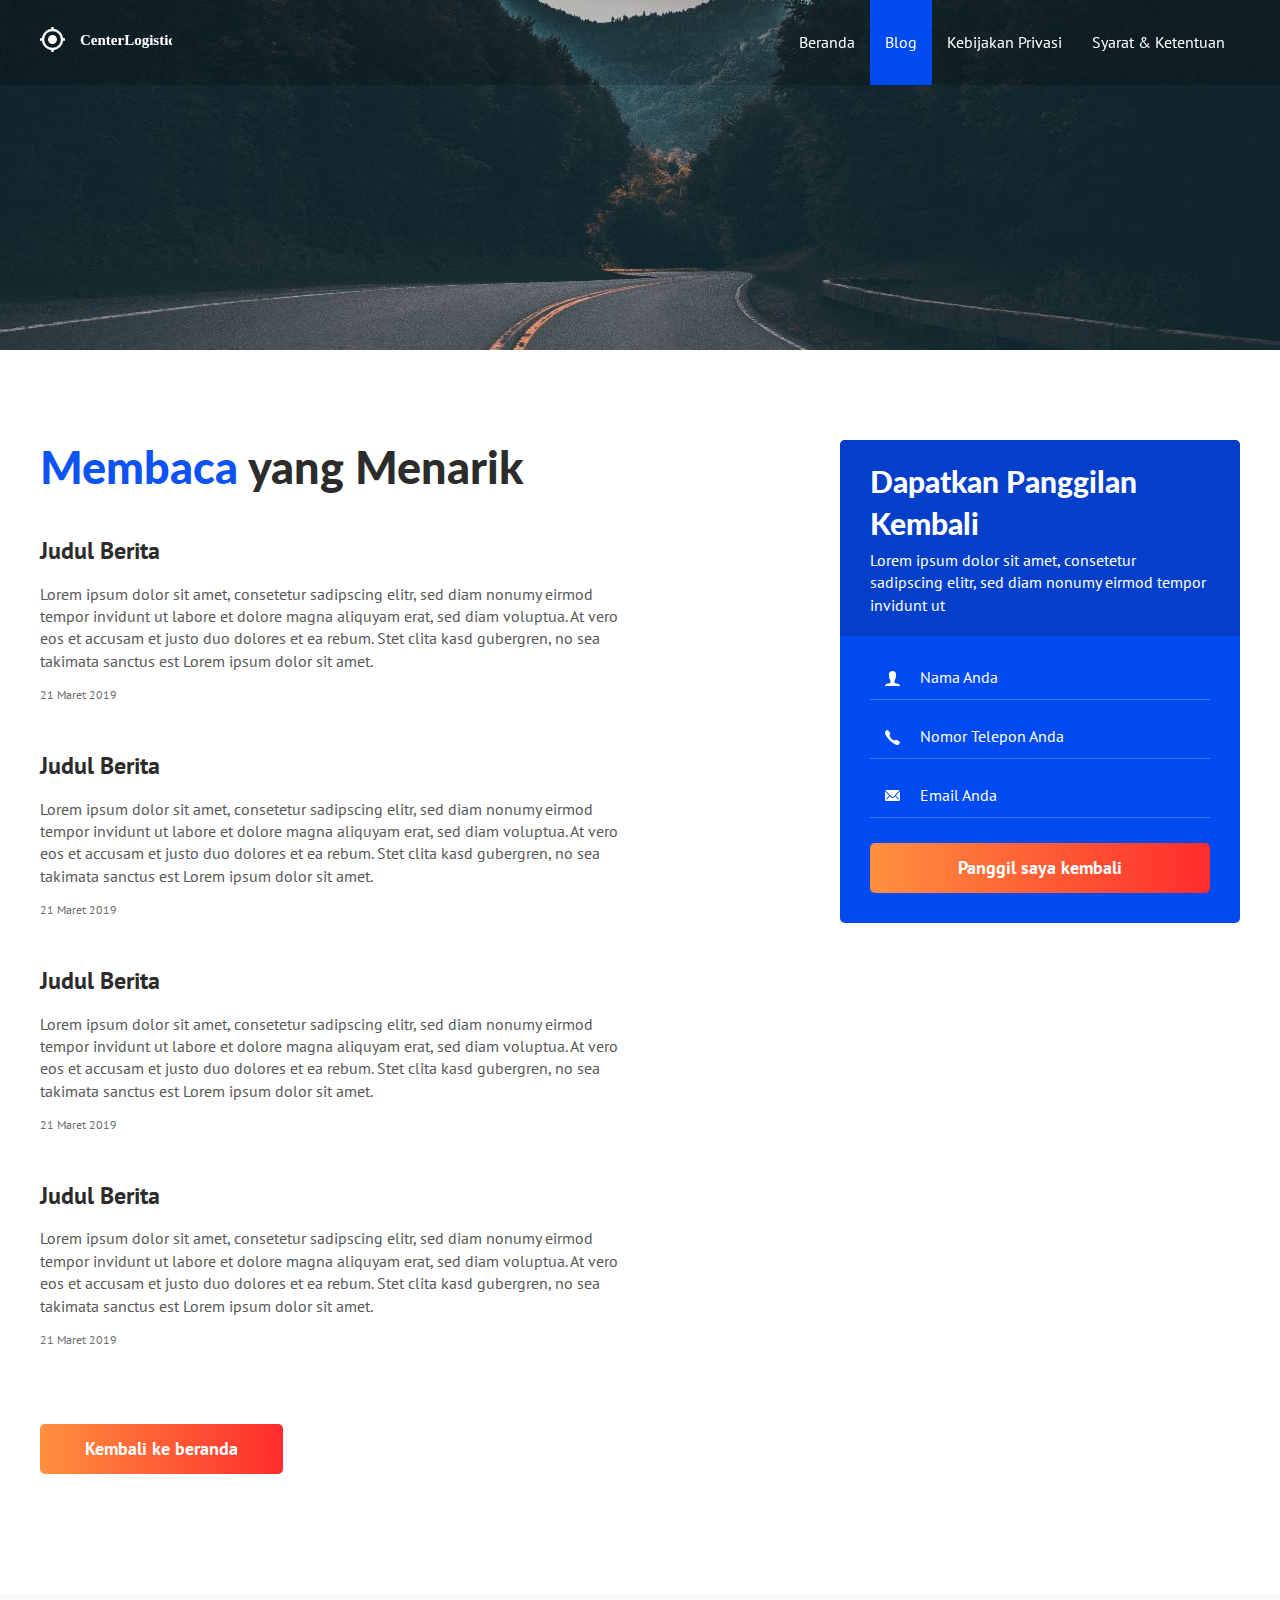
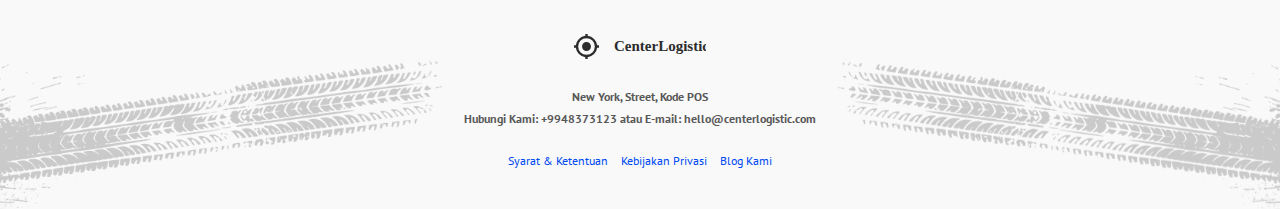
<file: blog.html>
<!DOCTYPE html>
<html lang="id">
<head>
    <meta charset="UTF-8">
    <link href="https://fonts.googleapis.com/css?family=Lato:400,700,900|PT+Sans&display=swap&subset=cyrillic" rel="stylesheet">
    <link rel="stylesheet" href="assets/css/slick.css">
    <link rel="stylesheet" href="assets/css/aos.css">
    <link rel="stylesheet" href="assets/css/style.css">
    <meta name="viewport" content="width=device-width, initial-scale=1">

    <link rel="apple-touch-icon" sizes="180x180" href="assets/images/favicons/apple-touch-icon.png">
    <link rel="icon" type="image/png" sizes="32x32" href="assets/images/favicons/favicon-32x32.png">
    <link rel="icon" type="image/png" sizes="16x16" href="assets/images/favicons/favicon-16x16.png">
    <link rel="manifest" href="assets/images/favicons/manifest.json">
    <link rel="mask-icon" href="assets/images/favicons/safari-pinned-tab.svg" color="#004AF2">
    <meta name="msapplication-TileColor" content="#004AF2">
    <meta name="theme-color" content="#004AF2">

    <title>CenterLogistic</title>
</head>
<body>

<div class="page">

    <!-- Header -->
    <header class="header" id="header">
        <div class="container">
            <div class="header__inner">
                <a href="index.html">
                    <img src="assets/images/logo.svg" alt="CenterLogistic">
                </a>

                <nav class="nav">
                    <a class="nav__link" href="index.html">Beranda</a>
                    <a class="nav__link  active" href="blog.html">Blog</a>
                    <a class="nav__link" href="text.html">Kebijakan Privasi</a>
                    <a class="nav__link" href="text2.html">Syarat & Ketentuan</a>
                </nav>

                <button class="burger" type="button">
                    <img class="burger__icon" src="assets/images/burger.svg" alt="">
                </button>
            </div>
        </div>
    </header>

    <!-- Intro -->
    <div class="intro  intro--blog" id="intro"></div>

    <!-- Main -->
    <div class="section  section--last">
        <div class="container">
            <main class="main">
                <div class="main__col  main__col--left">
                    <h1 class="section__title"><span>Membaca</span> yang Menarik</h1>

                    <div class="articles  articles--column">
                        <article class="articles__item">
                            <h4 class="articles__title">
                                <a href="#">Judul Berita</a>
                            </h4>
                            <div class="articles__text">Lorem ipsum dolor sit amet, consetetur sadipscing elitr, sed diam nonumy eirmod tempor invidunt ut labore et dolore magna aliquyam erat, sed diam voluptua. At vero eos et accusam et justo duo dolores et ea rebum. Stet clita kasd gubergren, no sea takimata sanctus est Lorem ipsum dolor sit amet.</div>
                            <time class="articles__date" datetime="2019-02-14 19:00">21 Maret 2019</time>
                        </article>

                        <article class="articles__item">
                            <h4 class="articles__title">
                                <a href="#">Judul Berita</a>
                            </h4>
                            <div class="articles__text">Lorem ipsum dolor sit amet, consetetur sadipscing elitr, sed diam nonumy eirmod tempor invidunt ut labore et dolore magna aliquyam erat, sed diam voluptua. At vero eos et accusam et justo duo dolores et ea rebum. Stet clita kasd gubergren, no sea takimata sanctus est Lorem ipsum dolor sit amet.</div>
                            <time class="articles__date" datetime="2019-02-14 19:00">21 Maret 2019</time>
                        </article>

                        <article class="articles__item">
                            <h4 class="articles__title">
                                <a href="#">Judul Berita</a>
                            </h4>
                            <div class="articles__text">Lorem ipsum dolor sit amet, consetetur sadipscing elitr, sed diam nonumy eirmod tempor invidunt ut labore et dolore magna aliquyam erat, sed diam voluptua. At vero eos et accusam et justo duo dolores et ea rebum. Stet clita kasd gubergren, no sea takimata sanctus est Lorem ipsum dolor sit amet.</div>
                            <time class="articles__date" datetime="2019-02-14 19:00">21 Maret 2019</time>
                        </article>

                        <article class="articles__item">
                            <h4 class="articles__title">
                                <a href="#">Judul Berita</a>
                            </h4>
                            <div class="articles__text">Lorem ipsum dolor sit amet, consetetur sadipscing elitr, sed diam nonumy eirmod tempor invidunt ut labore et dolore magna aliquyam erat, sed diam voluptua. At vero eos et accusam et justo duo dolores et ea rebum. Stet clita kasd gubergren, no sea takimata sanctus est Lorem ipsum dolor sit amet.</div>
                            <time class="articles__date" datetime="2019-02-14 19:00">21 Maret 2019</time>
                        </article>
                    </div><!-- /.articles -->

                    <a class="btn  btn--orange" href="index.html">
                        <span>Kembali ke beranda</span>
                    </a>
                </div>

                <div class="main__col  main__col--right">
                    <div class="request-form  request-form--right">
                        <div class="request-form__header">
                            <h3 class="request-form__title">Dapatkan Panggilan Kembali</h3>
                            <div class="request-form__text">Lorem ipsum dolor sit amet, consetetur sadipscing elitr, sed diam nonumy eirmod tempor invidunt ut</div>
                        </div>

                        <div class="request-form__content">
                            <form class="form" action="/" method="post">
                                <div class="form__group">
                                    <input class="input  input--user" type="text" placeholder="Nama Anda">
                                </div>
                                <div class="form__group">
                                    <input class="input  input--phone" type="tel" placeholder="Nomor Telepon Anda">
                                </div>
                                <div class="form__group">
                                    <input class="input  input--email" type="email" placeholder="Email Anda">
                                </div>
                                <button class="btn  btn--block  btn--orange" type="submit">
                                    <span>Panggil saya kembali</span>
                                </button>
                            </form>
                        </div>
                    </div><!-- /.request-form -->
                </div>
            </main>
        </div><!-- /.container -->
    </div><!-- /.section -->

    <!-- Footer -->
    <footer class="footer">
        <div class="container">
            <img src="assets/images/logo-black.svg" alt="">
            <address class="footer__contacts">
                <p>New York, Street, Kode POS</p>
                <p>
                Hubungi Kami: <a href="tel:+9948373123">+9948373123</a> atau
                E-mail: <a href="mailto:hello@centerlogistic.com">hello@centerlogistic.com</a>
                </p>
            </address>

            <nav class="footer__nav">
                <a href="text.html">Syarat & Ketentuan</a>
                <a href="text2.html">Kebijakan Privasi</a>
                <a href="blog.html">Blog Kami</a>
            </nav>
        </div>
    </footer>

</div>

<!-- Javascript -->
<script src="assets/js/jquery-3.4.1.min.js"></script>
<script src="assets/js/slick.min.js"></script>
<script src="assets/js/aos.js"></script>
<script src="assets/js/app.js"></script>

</body>
</html>
</file>
<file: assets/css/style.css>
body {
    margin: 0;

    background-color: #fff;

    font-family: 'PT Sans', sans-serif;
    font-size: 16px;
    line-height: 1.4;
    color: #585858;
    -webkit-font-smoothing: antialiased;
    -moz-osx-font-smoothing: grayscale;
}

body.no-scroll,
body.show-nav {
    overflow: hidden;
}

*,
*:before,
*:after {
    box-sizing: border-box;
}

h1, h2, h3, h4, h5, h6 {
    margin: 0;
}

p {
    margin: 0 0 10px;
}

ul, ol {
    margin: 0;
    padding: 0;
    list-style: none;
}

.img {
    display: block;
    max-width: 100%;
    height: auto;
}

.text-center {
    text-align: center;
}

/* Container */
.container {
    width: 100%;
    max-width: 1230px;
    margin: 0 auto;
    padding: 0 15px;
}


/* Page */
.page {
    display: flex;
    flex-direction: column;
    min-height: 100vh;
    overflow: hidden;
}


/* Header */
.header {
    width: 100%;

    background-color: rgba(0, 0, 0, 0.2);

    position: fixed;
    top: 0;
    left: 0;
    right: 0;
    z-index: 1000;

    transition: background .2s linear;
}

.header--dark,
body.show-nav .header {
    background-color: rgba(0, 0, 0, 0.9);
}

.header__inner {
    display: flex;
    justify-content: space-between;
    align-items: center;
    height: 85px;
}


/* Nav */

.nav {
    display: flex;
    height: 100%;
    font-size: 16px;
}

.nav__link {
    display: flex;
    align-items: center;
    padding: 0 15px;

    color: #fff;
    text-decoration: none;

    transition: background .2s linear;
}

.nav__link:not(.active):hover {
    text-decoration: underline;
}

.nav__link.active {
    background-color: #004AF2;
}



/* Burger */

.burger {
    width: 30px;
    height: 23px;
    position: relative;
    padding: 0;
    background: none;
    border: 0;

    font-size: 0;
    color: transparent;

    display: none;
}

.burger:focus {
    outline: none;
}

.burger__line {
    display: block;
    width: 30px;
    height: 2px;
    margin: 3px 0;

    background-color: #fff;

    transition: transform .2s ease-out;
}

.burger__line:nth-child(1) {
    width: 20px;
    margin-left: auto;
}

.burger__line:nth-child(1),
.burger__line:nth-child(3) {
    transform-origin: right;
    transition: width .2s ease-out;
}

.burger.active .burger__line:nth-child(1),
.burger.active .burger__line:nth-child(3) {
    width: 0;
}

.burger.active .burger__line:nth-child(2),
.burger.active .burger__line:nth-child(4) {
    position: absolute;
    left: 0;
    top: 50%;

    transform-origin: center;
}

.burger.active .burger__line:nth-child(2) {
    transform: rotate(45deg);
}

.burger.active .burger__line:nth-child(4) {
    transform: rotate(-45deg);
}


/* Intro */

.intro {
    margin-bottom: 30px;
    position: relative;
}

.intro--blog {
    height: 350px;
    background: #000 url("../images/blog-bg.jpg") no-repeat center;
    background-size: cover;
}

.intro--text {
    height: 350px;
    background: #000 url("../images/text-bg.jpg") no-repeat center;
    background-size: cover;
}

.intro__slider {
    width: 100%;
    height: 100%;
    overflow: hidden;

    background: #04222a url("../images/slider/slide-1.jpg") no-repeat center;
    background-size: cover;

    position: absolute;
    top: 0;
    left: 0;
    z-index: 1;
}

.intro__slider .slider-item {
    display: none;
}

.intro__slider.slick-initialized {
    background: #04222a;
}

.intro__slider.slick-initialized .slider-item {
    display: block;
}

.intro__slider .slick-list,
.intro__slider .slick-track {
    height: 100%;
}

.intro__slider-item {
    width: 100%;
    height: 100%;

    background-position: center;
    background-repeat: no-repeat;
    background-size: cover;
}

.intro__slider-photo {
    display: block;
    width: 100%;
    height: 100%;
    object-fit: cover;
    object-position: center;
}

.intro__slider-arrows {
    position: absolute;
    bottom: 30px;
    left: 430px;
}

.intro__slider-btn {
    width: 0;
    height: 0;
    padding: 0;
    margin: 0 3px;

    font-size: 0;
    color: transparent;
    cursor: pointer;

    background: none;
}

.intro__slider-btn:focus {
    outline: none;
}

.intro__slider-btn--prev {
    border-style: solid;
    border-width: 10px 10px 10px 0;
    border-color: transparent #fff transparent transparent;
}

.intro__slider-btn--next {
    border-style: solid;
    border-width: 10px 0 10px 10px;
    border-color: transparent transparent transparent #fff;
}

.intro__inner {
    height: 600px;
    display: flex;
    align-items: flex-end;
    justify-content: space-between;
    position: relative;
    z-index: 2;
}

.intro__text {
    margin-bottom: 45px;
    text-align: right;
}

.intro__countries {
    font-size: 16px;
    color: #fff;
}

.intro__title {
    position: relative;

    font-family: 'Lato', sans-serif;
    font-size: 110px;
    line-height: 0.9;
    color: rgba(255, 255, 255, 0.8);
    font-weight: 700;
}

.intro__title-amp {
    font-size: 170px;
    line-height: 1;
    font-weight: 900;
    color: rgba(255, 255, 255, 0.2);

    position: absolute;
    right: 0;
    top: 50%;

    transform: translateY(-50%);
}


/* Request form */
.request-form {
    width: 100%;
    max-width: 400px;
    overflow: hidden;

    background-color: #004AF2;
    border-radius: 5px;
}

.request-form--intro {
    position: relative;
    bottom: -30px;
}

.request-form--right {
    margin-left: auto;
}

.request-form__header {
    padding: 20px 30px;

    background-color: #033FC9;
}

.request-form__title {
    margin-bottom: 5px;

    font-family: 'Lato', sans-serif;
    font-size: 30px;
    font-weight: 900;
    color: #fff;
}

.request-form__text {
    font-size: 16px;
    color: #fff;
}

.request-form__content {
    padding: 30px;
}



/* Form */

.form__group {
    margin-bottom: 25px;
}

.input {
    display: block;
    width: 100%;
    padding-bottom: 12px;
    padding-left: 50px;

    background: none;
    border: none;
    border-bottom: 1px solid rgba(255, 255, 255, 0.25);

    font-family: 'PT Sans', sans-serif;
    font-size: 16px;
    color: #fff;

    transition: border-color .1s linear;
}

.input::placeholder {
    color: #fff;
}

.input:focus {
    outline: none;
    border-bottom-color: #fff;
}

.input--user {
    background: url("../images/user-icon.svg") left 15px top 5px no-repeat;
}

.input--phone {
    background: url("../images/phone-icon.svg") left 15px top 5px no-repeat;
}

.input--email {
    background: url("../images/mail-icon.svg") left 15px top 6px no-repeat;
}

.input--dark {
    color: #2C2C2C;
    border-bottom-color: #E8E8E8;
}

.input--dark::placeholder {
    color: #2C2C2C;
}

.input--dark:focus {
    border-bottom-color: #000;
}

.input--dark.input--user {
    background-image: url("../images/user-black-icon.svg");
}

.input--dark.input--email {
    background-image: url("../images/mail-black-icon.svg");
}

.input--dark.input--phone {
    background-image: url("../images/phone-black-icon.svg");
}


/* Btn */

.btn {
    display: inline-block;
    vertical-align: middle;
    padding: 15px 45px;
    position: relative;
    overflow: hidden;

    font-family: 'PT Sans', sans-serif;
    font-size: 18px;
    line-height: 1.1;
    color: #fff;
    font-weight: 700;
    text-align: center;
    cursor: pointer;
    text-decoration: none;

    background: #333;
    border: 0;
    border-radius: 5px;

    transition: background .2s linear;
}

.btn:before {
    content: "";
    display: block;
    width: 100%;
    height: 100%;

    background-color: #000;
    opacity: 0;

    position: absolute;
    top: 0;
    left: 0;
    z-index: 1;

    transition: opacity .1s linear;
}

.btn span {
    position: relative;
    z-index: 2;
}

.btn:hover:before {
    opacity: .15;
}

.btn--block {
    display: block;
    width: 100%;
}

.btn--orange {
    background-image: linear-gradient(to right, #FF903E, #FF2C2C);
}

.btn--shadow {
    box-shadow: 0 10px 15px rgba(0, 0, 0, .2);
}



/* Section */

.section {
    padding: 60px 0;
}

.section--map {
    background: url("../images/map.svg") no-repeat left 30px top 130px;
}

.section--gray {
    background-color: #F9F9F9;
}

.section--last {
    margin-bottom: 60px;
}

.section__title {
    margin-bottom: 40px;

    font-family: 'Lato', sans-serif;
    font-size: 45px;
    line-height: 1.2;
    color: #2C2C2C;
    font-weight: 900;
}

.section__title span {
    color: #0D53F2;
}


/* Services */

.services {
    display: flex;
    flex-wrap: wrap;
    padding: 30px 0 50px;
    position: relative;

    background-color: #fff;
    border-radius: 5px;
    box-shadow: 0 5px 30px rgba(0, 0, 0, .2);
}

.services__main-title {
    font-family: 'Lato', sans-serif;
    font-size: 90px;
    line-height: 1;
    color: rgba(44, 44, 44, .05);
    font-weight: 900;

    position: absolute;
    bottom: 12px;
    right: 30px;
    z-index: 1;
}

.services__item {
    display: flex;
    flex-direction: column;
    width: 25%;
    padding: 0 25px;
    margin-bottom: 30px;
    position: relative;
    z-index: 2;
}

.services__title {
    margin-bottom: 20px;

    font-family: 'Lato', sans-serif;
    font-size: 24px;
    line-height: 1.2;
    color: #2C2C2C;
    font-weight: 900;
}

.services__text {
    margin-bottom: 20px;

    font-size: 16px;
    color: #585858;
}

.services__footer {
    margin-top: auto;
}

.services__link {
    display: inline-block;
    font-size: 16px;
    color: #004AF2;
    text-decoration: none;

    transition: color .1s linear;
}

.services__link:after {
    content: "";
    display: block;
    width: 10px;
    height: 2px;
    margin-top: 5px;

    background-color: #004AF2;

    transition: width .1s linear;
}

.services__link:hover {
    color: #FF3E2F;
}

.services__link:hover:after {
    width: 100%;
    background-color: #FF3E2F;
}



/* Clients */

.clients {
    display: flex;
    margin-bottom: 60px;
}

.clients__logos {
    width: 60%;
}

.clients__reviews {
    width: 40%;
}

.clients__list {
    display: flex;
    flex-wrap: wrap;
    align-items: center;
}

.clients__list li {
    margin-right: 50px;
    margin-bottom: 40px;
}

.clients-love {
    display: inline-block;
    margin-left: 40px;
    min-height: 47px;
    padding-top: 5px;

    background: url("../images/heart.svg") no-repeat left 19px top;

    font-size: 18px;
    color: #464646;
}



/* Reviews */

.reviews {
    position: relative;
    height: 200px;

    background: url("../images/ajax-loader.gif") no-repeat center;
}

.reviews.slick-initialized {
    background: none;
    height: auto;
}

.reviews:before,
.reviews:after {
    content: "";
    display: block;
    width: 10px;
    height: 100%;

    position: absolute;
    top: 0;
    z-index: 3;
}

.reviews:before {
    left: 0;

    background-image: linear-gradient(to right, #fff, rgba(255, 255, 255, 0));
}

.reviews:after {
    right: 0;

    background-image: linear-gradient(to left, #fff, rgba(255, 255, 255, 0));
}

.reviews .slick-list {
    padding-top: 20px;
    z-index: 2;
}

.reviews .slick-dots {
    width: 100%;
    display: flex;
    justify-content: center;

    position: absolute;
    bottom: -20px;
    left: 0;
    z-index: 3;
}

.reviews .slick-dots li {
    margin: 0 5px;
}

.reviews .slick-dots li.slick-active button {
    background-color: #004AF2;
    border-color: rgba(0, 74, 242, .11);
    /*box-shadow: 0 0 0 5px rgba(0, 74, 242, .11);*/
}

.reviews .slick-dots button {
    box-sizing: content-box;
    display: block;
    width: 10px;
    height: 10px;
    padding: 0;

    background-color: #DBDBDB;
    background-clip: content-box;
    border: 5px solid transparent;
    border-radius: 50%;
    cursor: pointer;

    color: transparent;
    font-size: 0;

    transition: background-color .2s linear, border-color .2s linear;
}

.reviews .slick-dots button:focus {
    outline: none;
}

.reviews__item {
    display: none;
    padding: 0 10px;
}

.reviews__header {
    display: flex;
    align-items: center;
    margin-bottom: 30px;
    position: relative;
    z-index: 2;
}

.reviews__header:before {
    content: "";
    display: block;
    width: 92px;
    height: 126px;

    background: url("../images/lines.svg") no-repeat;

    position: absolute;
    top: -13px;
    left: 2px;
    z-index: 1;
}

.reviews__header-content {
    flex-grow: 1;
    padding-left: 20px;
    font-family: 'Lato', sans-serif;
}

.reviews__photo {
    width: 100px;
    height: 100px;
    position: relative;
    z-index: 2;

    border-radius: 50%;
    border: 5px solid #fff;
    box-shadow: 0 3px 6px rgba(0, 0, 0, .16);
}

.reviews__name {
    font-size: 18px;
    color: #2C2C2C;
    font-weight: 900;
}

.reviews__company {
    font-size: 16px;
    color: #2C2C2C;
}

.reviews__content {
    color: #585858;
    font-size: 16px;
    line-height: 1.8;
}

.reviews__content p {
    margin-bottom: 20px;
}

.reviews__content p:first-line {
    text-indent: 20px;
}



/* Benefits */
.benefits {
    display: flex;
}

.benefits__col {
    width: 50%;
}

.benefits-list {
    width: 100%;
    max-width: 370px;
    padding-left: 50px;
    position: relative;

    background-image: linear-gradient(to bottom, #fff 40%, #A5A5A5 40%);
    background-size: 2px 35px;
    background-repeat: repeat-y;
    background-position: left 12px top -4px;
}

.benefits-list:before,
.benefits-list:after {
    content: "";
    display: block;
    width: 26px;
    height: 36px;

    background-color: #fff;
    background-repeat: no-repeat;

    position: absolute;
    left: 0;
    z-index: 1;
}

.benefits-list:before {
    background-image: url("../images/pin-start.svg");

    top: -5px;
}

.benefits-list:after {
    background-image: url("../images/pin-end.svg");

    bottom: -4px;
}

.benefits-list__item:not(:last-child) {
    margin-bottom: 35px;
}

.benefits-list__title {
    margin-bottom: 12px;

    font-family: 'Lato', sans-serif;
    font-size: 21px;
    line-height: 1.2;
    color: #2C2C2C;
    font-weight: 900;
}

.benefits-list__text {
    font-size: 16px;
    color: #585858;
}




/* Team */

.team {
    display: flex;
    flex-wrap: wrap;
    margin: 0 -15px;
}

.team__col {
    width: 33.33333%;
    padding: 0 15px;
    margin-bottom: 30px;
}

.team__photo {
    margin-bottom: 13px;

    box-shadow: 10px 5px 13px rgba(0, 0, 0, .16);
}

.team__name {
    margin-bottom: 5px;

    font-family: 'Lato', sans-serif;
    color: #2C2C2C;
    font-size: 18px;
    line-height: 1.2;
    font-weight: 900;
}

.team__prof {
    margin-bottom: 11px;

    font-size: 16px;
    color: #585858;
}

.team__contacts {
    font-size: 14px;
    line-height: 1.2;
    color: #585858;
}

.team__contacts li {
    margin-bottom: 9px;
}

.team__contacts a {
    color: inherit;
    text-decoration: none;
}

.team__contacts a:hover {
    text-decoration: underline;
}

.team__contacts-icon {
    width: 16px;
    height: auto;
    margin-right: 7px;
}




/* Mission */

.mission-title {
    font-family: 'Lato', sans-serif;
    font-size: 90px;
    line-height: 1;
    font-weight: 900;
    text-align: center;
    text-transform: uppercase;
    color: rgba(0, 0, 0, .05);
}

.mission {
    padding: 60px 30px;
    margin-bottom: 30px;
    position: relative;
    margin-top: -23px;

    background-color: #fff;
    border-radius: 5px;
    box-shadow: 0 5px 30px rgba(0, 0, 0, .16);

    font-family: 'Lato', sans-serif;
    text-align: center;
}

.mission:before,
.mission:after {
    content: "";
    display: block;
    width: 41.66666%;
    height: 2px;

    position: absolute;
    bottom: 0;
    z-index: 1;
}

.mission:before {
    background-color: #004AF2;
    right: 50%;
}

.mission:after {
    background-color: #FC2C2B;
    left: 50%;
}

.mission__title {
    margin-bottom: 5px;

    font-size: 30px;
    line-height: 1.2;
    font-weight: 700;
    color: #004AF2;
}

.mission__subtitle {
    font-size: 21px;
    color: #585858;
}




/* Articles */
.articles {
    display: flex;
    justify-content: space-between;
    margin: 0 -15px 30px;
}

.articles--column {
    flex-direction: column;
    margin-bottom: 75px;
}

.articles--column .articles__item {
    max-width: none;
    margin-bottom: 45px;
}

.articles--column .articles__item:last-child {
    margin-bottom: 0;
}

.articles__item {
    width: 100%;
    max-width: 500px;
    margin-bottom: 20px;
    padding: 0 15px;
}

.articles__title {
    margin-bottom: 15px;

    font-size: 24px;
    font-weight: 700;
    color: #2C2C2C;
}

.articles__title a {
    color: inherit;
    text-decoration: none;
}

.articles__title a:hover {
    text-decoration: underline;
}

.articles__text {
    margin-bottom: 15px;

    font-size: 16px;
    color: #585858;
}

.articles__date {
    display: block;

    font-size: 12px;
    color: #6E6E6E;
}


/* Footer */

.footer {
    padding: 40px 0;
    margin-top: auto;

    background-color: #F9F9F9;
    background-image:
        url("../images/tire-left.svg"),
        url("../images/tire-right.svg");
    background-repeat: no-repeat;
    background-position:
        left -50px bottom -80px,
        right -50px bottom -80px;

    text-align: center;
}

.footer__contacts {
    margin: 25px 0;

    font-size: 12px;
    font-weight: 700;
    text-align: center;
    color: #585858;
    font-style: normal;
}

.footer__contacts p {
    margin: 0 0 5px;
}

.footer__contacts a {
    color: inherit;
    text-decoration: none;
}

.footer__contacts a:hover {
    text-decoration: underline;
}

.footer__nav {
    font-size: 12px;
}

.footer__nav a {
    margin: 0 5px;

    color: #004AF2;
    text-decoration: none;
}

.footer__nav a:hover {
    text-decoration: underline;
}





/* Modal */

.modal {
    display: none;
    width: 100%;
    height: 100%;
    padding: 30px 15px;
    overflow-y: auto;

    background-color: rgba(0, 0, 0, .9);

    position: fixed;
    top: 0;
    left: 0;
    z-index: 2000;
}

.modal.show {
    display: block;
}

.modal__inner {
    display: flex;
    justify-content: center;
    align-items: center;
    min-height: 100%;
}

.modal__content {
    width: 100%;
    max-width: 400px;
    padding: 25px;
    position: relative;

    background-color: #fff;
    opacity: 0;

    transform: scale(0.5);
    transition: transform .2s ease-out, opacity .2s ease-out;
}

.modal__header {
    margin-bottom: 25px;

    text-align: center;
}

.modal__icon {
    margin-bottom: 10px;
}

.modal__title {
    margin-bottom: 10px;

    font-family: 'Lato', sans-serif;
    font-size: 24px;
    color: #004AF2;
    font-weight: 900;
    line-height: 1.2;
}

.modal__text {
    font-size: 16px;
    color: #2C2C2C;
}

.modal__footer {
    margin-top: 25px;
    padding-top: 25px;

    border-top: 1px solid #E8E8E8;

    text-align: center;
}

.modal__footer-title {
    margin-bottom: 10px;

    font-family: 'Lato', sans-serif;
    font-size: 18px;
    font-weight: 900;
    color: #2C2C2C;
}

.modal__contacts {
    font-size: 14px;
    color: #2C2C2C;
    font-style: normal;
}

.modal__contacts p {
    margin-bottom: 3px;
}

.modal__contacts a {
    color: inherit;
    text-decoration: none;
}

.modal__contacts a:hover {
    text-decoration: underline;
}

.modal__close {
    width: 20px;
    height: 20px;
    padding: 0;

    background: none;
    border: none;
    cursor: pointer;

    position: absolute;
    top: -20px;
    right: -30px;
    z-index: 1;

    transition: transform .2s linear;
}

.modal__close:focus {
    outline: none;
}

.modal__close:hover {
    transform: rotate(90deg);
}

.modal__close img {
    display: block;
}



/* Main */

.main {
    display: flex;
    margin: 0 -15px;
}

.main__col {
    width: 50%;
    padding: 0 15px;
}



/* Text */

.text {
    max-width: 890px;
    margin-bottom: 50px;

    font-size: 18px;
    line-height: 1.5;
    color: #585858;
}

.text p {
    margin-bottom: 20px;
}

.text h2,
.text h3,
.text h4,
.text h5,
.text h6 {
    margin-bottom: 20px;

    font-weight: 700;
    color: #2C2C2C;
}

.text h2 {
    font-size: 27px;
}

.text h3 {
    font-size: 24px;
}

.text h4 {
    font-size: 21px;
}

.text h5 {
    font-size: 18px;
}

.text h6 {
    font-size: 16px;
}

.text ul,
.text ol {
    margin-bottom: 20px;
}

.text ol {
    list-style: decimal;
    list-style-position: inside;
}

.text hr {
    display: block;
    width: 100%;
    height: 1px;
    margin: 40px 0;

    border: 0;
    background-color: #d1d1d1;
}

.text img {
    display: block;
    max-width: 100%;
    height: auto;
}

.text a {
    color: #0D53F2;
    text-decoration: none;
}

.text a:hover {
    text-decoration: underline;
}







/* Media Queries */

@media (max-width: 991px) {


    /* Intro */
    .intro__title {
        font-size: 90px;
    }

    .intro__title-amp {
        font-size: 120px;

        right: auto;
        left: 50%;
        transform: translate3d(-50%, -50%, 0);
    }

    .intro--blog,
    .intro--text {
        height: 250px;
    }

    .intro__slider-arrows {
        display: none;
    }

    /* Section */
    .section__title {
        text-align: center;
    }

    .section--map {
        background-position: center top 130px;
    }


    /* Services */
    .services__item {
        width: 50%;
    }


    /* Clients */
    .clients {
        flex-direction: column;
        margin-bottom: 60px;
    }

    .clients__logos,
    .clients__reviews {
        width: 100%;
    }

    .clients__logos {
        margin-bottom: 50px;
    }

    .clients__list {
        justify-content: center;
    }

    .clients__list li {
        max-width: 130px;
    }


    /* Footer */
    .footer {
        background-size: 330px auto;
        background-position: left -30px bottom -30px,
        right -30px bottom -30px;
    }


    .main__col--left {
        width: 55%;
    }

    .main__col--right {
        width: 45%;
    }
}


@media (max-width: 767px) {

    /* Header */
    .header__inner {
        height: 50px;
    }


    /* Nav */
    .nav {
        width: 100%;
        height: calc(100vh - 50px);
        overflow: auto;
        flex-direction: column;
        padding-top: 9px;

        background-color: rgba(0, 0, 0, .85);

        position: absolute;
        top: 100%;
        left: 0;
        right: 0;
        z-index: 1;

        transform: translateX(100%);
        transition: transform .2s ease-out;
    }

    .nav.show {
        transform: translateX(0);
    }

    .nav__link {
        display: block;
        padding: 10px 15px;
        text-align: right;
    }

    .burger {
        display: block;
    }


    /* Intro */
    .intro {
        margin-bottom: 0;
    }

    .intro__inner {
        flex-direction: column;
        align-items: center;
        height: auto;
        padding-top: 75px;
        padding-bottom: 25px;
    }

    .intro__text {
        order: 1;
        width: 100%;
        margin-bottom: 25px;

        text-align: center;
    }

    .intro__title {
        font-size: 70px;
    }

    .intro__title-amp {
        font-size: 100px;
    }


    /* Request form */
    .request-form--intro {
        order: 2;
        position: static;
    }

    /* Benefits */
    .benefits {
        flex-direction: column;
        max-width: 600px;
        margin: 0 auto;
    }

    .benefits__col {
        width: 100%;
    }

    .benefits-list {
        margin-bottom: 30px;
        max-width: none;
    }


    /* Team */
    .team {
        flex-direction: column;
    }

    .team__col {
        width: 100%;
    }

    .team__col:last-child {
        margin-bottom: 0;
    }

    .team__item {
        max-width: 370px;
        margin: 0 auto;
    }

    /* Mission */
    .mission-title {
        font-size: 70px;
    }

    .mission {
        padding: 40px 20px;
        margin-top: -16px;
    }

    .mission__title {
        font-size: 24px;
    }

    .mission__subtitle {
        font-size: 18px;
    }



    /* Articles */
    .articles {
       flex-wrap: wrap;
    }

    .articles__item {
        max-width: none;
    }



    /* Footer */
    .footer {
        background-size: 250px auto;
        background-position: left -20px bottom -30px,
        right -20px bottom -30px;
    }


    /* Main */
    .main {
        flex-direction: column;
    }

    .main__col {
        width: 100%;
    }


    /* Request form */
    .request-form--right {
        display: none;
    }


    /* Articles */
    .articles--column {
        margin-bottom: 30px;
    }
}



@media (max-width: 575px) {
    .intro__title {
        font-size: 60px;
    }

    .intro__title-amp {
        font-size: 90px;
    }


    /* Services */
    .services {
        padding-top: 50px;
        padding-bottom: 10px;
    }

    .services__main-title {
        width: 100%;

        font-size: 60px;
        text-align: center;

        bottom: auto;
        right: auto;
        top: 10px;
    }

    .services__item {
        width: 100%;
    }


    /* Section */
    .section {
        padding: 30px 0;
    }

    .section--last {
        margin-bottom: 30px;
    }

    .section__title {
        font-size: 35px;
    }



    /* Request form */
    .request-form__header,
    .request-form__content {
        padding: 20px;
    }

    .request-form__title {
        font-size: 25px;
    }


    /* Clients */
    .clients__list {
        margin: 0 -15px;
    }

    .clients__list li {
        max-width: none;
        width: 33.33333%;
        margin-right: 0;
        padding: 0 15px;
    }

    .clients__list-logo {
        margin: 0 auto;
    }

    .clients-love {
        display: block;
        margin-left: 0;
        margin-top: 20px;
    }



    /* Mission */
    .mission-title {
        font-size: 40px;
    }

    .mission {
        padding: 30px 20px;
        margin-top: -10px;
    }

    .mission__title {
        font-size: 20px;
    }

    .mission__subtitle {
        font-size: 16px;
    }


    /* Footer */
    .footer {
        background-position: left -120px bottom -80px,
        right -120px bottom -80px;
    }


    /* Modal */
    .modal__close {
        right: 0;
        top: -30px;
    }
}




@media (max-width: 320px) {
    .intro__title {
        font-size: 40px;
    }

    .intro__title-amp {
        font-size: 50px;
    }
}
</file>
